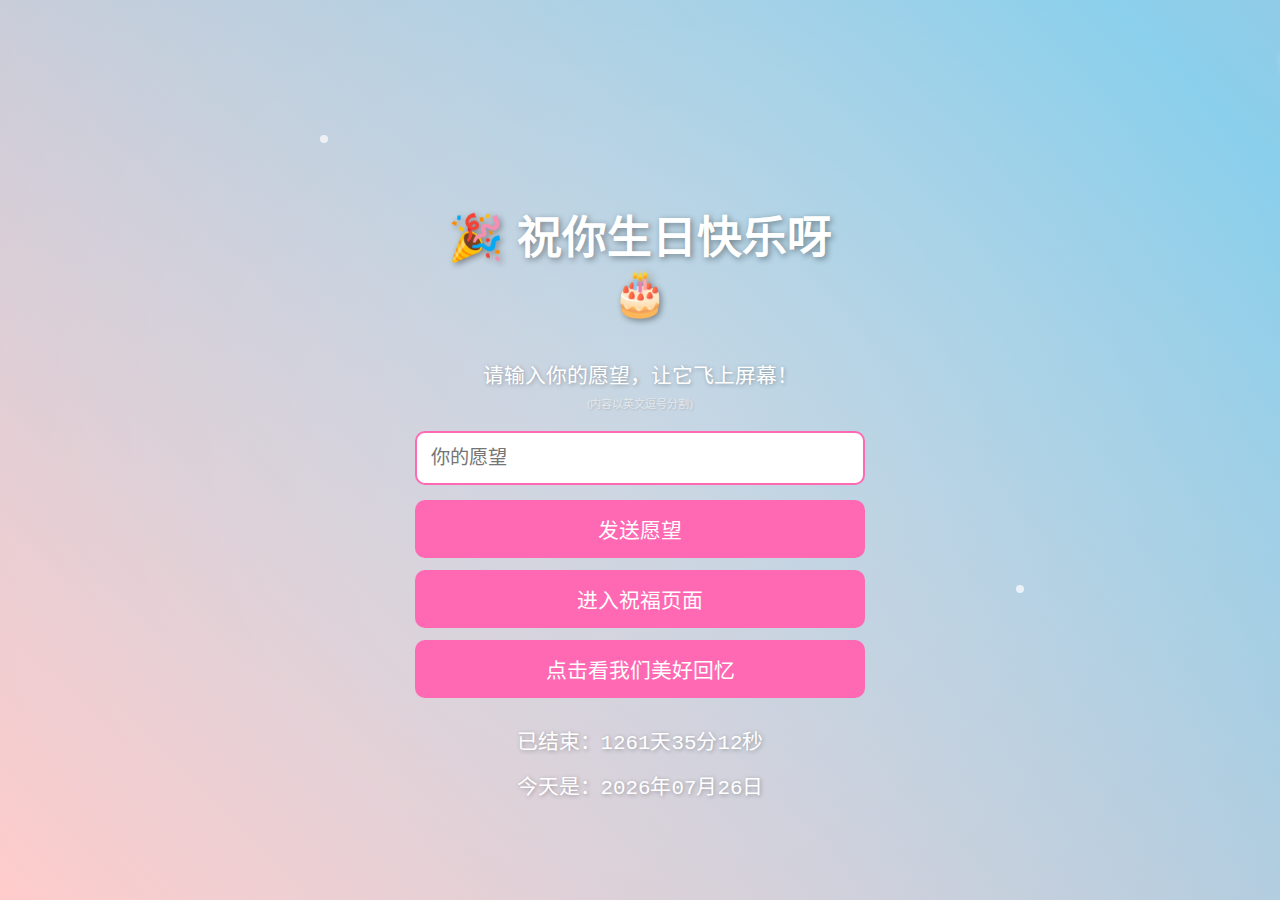
<file: index.html>
<!DOCTYPE html>
<html lang="zh-CN">
<head>
    <meta charset="UTF-8">
    <meta name="viewport" content="width=device-width, initial-scale=1.0, maximum-scale=1.0, user-scalable=no">
    <title>新颖花蕾</title>
    <link rel="stylesheet" href="styles.css">
</head>
<body>
    <div class="container main-page">
        <div class="particle-bg"></div>
        <div class="fireworks"></div>
        <div class="barrage"></div>
        <div class="marquee">
            <span>曾经沧海难为水，除却巫山不是云</span>
        </div>
        <div class="content">
            <h1>🎉 祝你生日快乐呀 🎂</h1>
            <p>请输入你的愿望，让它飞上屏幕！</p>
            <p class="wish-hint">(内容以英文逗号分割)</p>
            <input type="text" id="userWish" placeholder="你的愿望" maxlength="50">
            <button class="btn" onclick="sendBarrage()">发送愿望</button>
            <button class="btn" onclick="goToGreeting()">进入祝福页面</button>
            <button class="btn" onclick="showMemories()">点击看我们美好回忆</button>
            <div class="timer" id="timer">已结束：0天0分0秒</div>
            <div class="current-date" id="currentDate">今天是：2025年5月16日</div>
        </div>
        <div class="modal" id="memoryModal">
            <div class="modal-content">
                <h2>404</h2>
                <h3>ERROR DETECTED</h3>
                <p>抱歉，您查看的页面内容找不到了</p>
                <p>已经变成烂尾?</p>
                <button class="close-btn" onclick="closeModal()">关闭</button>
            </div>
        </div>
        <audio id="wishMusic" loop>
            <source src="02sri.mp3" type="audio/mpeg">
        </audio>
        <audio id="memoryMusic">
            <source src="01.mp3" type="audio/mpeg">
        </audio>
    </div>
    <script src="script.js"></script>
</body>
</html>
</file>
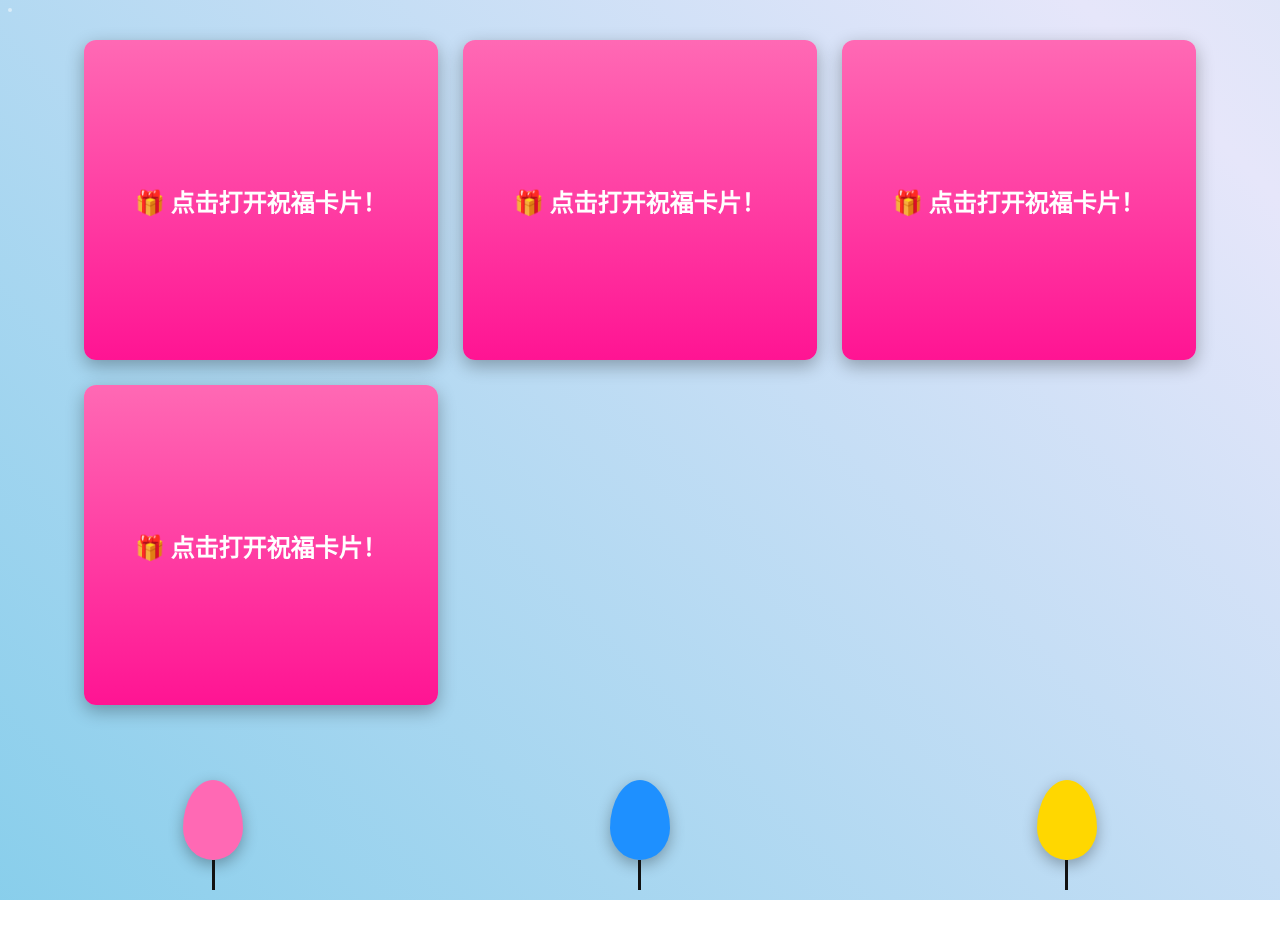
<file: greeting.html>
<!DOCTYPE html>
<html lang="zh-CN">
<head>
    <meta charset="UTF-8">
    <meta name="viewport" content="width=device-width, initial-scale=1.0">
    <title>最遗憾的是不能到最后</title>
    <link rel="stylesheet" href="styles.css">
</head>
<body>
    <div class="container greeting-page">
        <div class="dynamic-bg"></div>
        <div class="card-container">
            <!-- 第一张卡片：动态填充用户愿望 -->
            <div class="card" onclick="openCard(this)">
                <div class="card-inner">
                    <div class="card-front">
                        <h2>🎁 点击打开祝福卡片！</h2>
                    </div>
                    <div class="card-back">
                        <h2 id="greetingTitle">生日快乐！</h2>
                        <p id="greetingMessage">愿你生日充满欢乐，未来一年幸福美满，梦想成真！</p>
                    </div>
                </div>
            </div>
            <!-- 第二张卡片 -->
            <div class="card" onclick="openCard(this)">
                <div class="card-inner">
                    <div class="card-front">
                        <h2>🎁 点击打开祝福卡片！</h2>
                    </div>
                    <div class="card-back">
                        <h2>愿你永远天真单纯！</h2>
                        <p>保持一颗纯真的心，愿你永远快乐无忧！</p>
                    </div>
                </div>
            </div>
            <!-- 第三张卡片 -->
            <div class="card" onclick="openCard(this)">
                <div class="card-inner">
                    <div class="card-front">
                        <h2>🎁 点击打开祝福卡片！</h2>
                    </div>
                    <div class="card-back">
                        <h2>愿你今年快乐无忧！</h2>
                        <p>愿你的每一天都充满欢笑！</p>
                    </div>
                </div>
            </div>
            <!-- 第四张卡片 -->
            <div class="card" onclick="openCard(this)">
                <div class="card-inner">
                    <div class="card-front">
                        <h2>🎁 点击打开祝福卡片！</h2>
                    </div>
                    <div class="card-back">
                        <h2>愿你今年顺顺利利</h2>
                        <p>愿你的事业和生活一切顺利！</p>
                    </div>
                </div>
            </div>
            <!-- 第五张卡片 -->
            <div class="card" onclick="openCard(this)">
                <div class="card-inner">
                    <div class="card-front">
                        <h2>🎁 点击打开祝福卡片！</h2>
                    </div>
                    <div class="card-back">
                        <h2>愿你今年勇往直前</h2>
                        <p>勇敢追逐梦想，未来可期！</p>
                    </div>
                </div>
            </div>
            <!-- 第六张卡片 -->
            <div class="card" onclick="openCard(this)">
                <div class="card-inner">
                    <div class="card-front">
                        <h2>🎁 点击打开祝福卡片！</h2>
                    </div>
                    <div class="card-back">
                        <h2>愿你做上自己喜欢的事情</h2>
                        <p>找到热爱，活出精彩！</p>
                    </div>
                </div>
            </div>
            <!-- 第七张卡片 -->
            <div class="card" onclick="openCard(this)">
                <div class="card-inner">
                    <div class="card-front">
                        <h2>🎁 点击打开祝福卡片！</h2>
                    </div>
                    <div class="card-back">
                        <h2>愿你今年吃好喝好睡好</h2>
                        <p>身体健康，生活美满！</p>
                    </div>
                </div>
            </div>
            <!-- 第八张卡片 -->
            <div class="card" onclick="openCard(this)">
                <div class="card-inner">
                    <div class="card-front">
                        <h2>🎁 点击打开祝福卡片！</h2>
                    </div>
                    <div class="card-back">
                        <h2>愿你今年好事多多</h2>
                        <p>愿好运常伴，喜事连连！</p>
                    </div>
                </div>
            </div>
            <!-- 第九张卡片 -->
            <div class="card" onclick="openCard(this)">
                <div class="card-inner">
                    <div class="card-front">
                        <h2>🎁 点击打开祝福卡片！</h2>
                    </div>
                    <div class="card-back">
                        <h2>愿你今年平安喜乐！</h2>
                        <p>愿你平安顺遂，快乐每一天！</p>
                    </div>
                </div>
            </div>
            <!-- 第十张卡片 -->
            <div class="card" onclick="openCard(this)">
                <div class="card-inner">
                    <div class="card-front">
                        <h2>🎁 点击打开祝福卡片！</h2>
                    </div>
                    <div class="card-back">
                        <h2>愿你未来光芒万丈</h2>
                        <p>愿你的生活如星辰般耀眼！</p>
                    </div>
                </div>
            </div>
            <!-- 第十一张卡片 -->
            <div class="card" onclick="openCard(this)">
                <div class="card-inner">
                    <div class="card-front">
                        <h2>🎁 点击打开祝福卡片！</h2>
                    </div>
                    <div class="card-back">
                        <h2>愿你心想事成</h2>
                        <p>愿你所有的梦想都能实现！</p>
                    </div>
                </div>
            </div>
        </div>
        <div class="balloons">
            <div class="balloon draggable" data-speed="1"></div>
            <div class="balloon draggable" data-speed="1.5"></div>
            <div class="balloon draggable" data-speed="2"></div>
        </div>
        <audio id="greetingMusic" loop autoplay>
            <source src="03.mp3" type="audio/mpeg">
        </audio>
    </div>
    <script src="script.js"></script>
</body>
</html>
</file>
<file: styles.css>
body, html {
    margin: 0;
    padding: 0;
    height: 100%;
    width: 100%;
    overflow: hidden;
    font-family: 'Segoe UI', Arial, sans-serif;
}

/* General container styles */
.container {
    position: relative;
    width: 100%;
    height: 100vh;
    display: flex;
    flex-direction: column;
    justify-content: center;
    align-items: center;
    color: #333;
    overflow: hidden;
}

/* Main page styles */
.main-page {
    background: linear-gradient(45deg, #ffcccb, #87ceeb, #ffb6c1, #add8e6);
    background-size: 400%;
    animation: gradientShift 15s ease infinite;
}

/* Animated gradient keyframes */
@keyframes gradientShift {
    0% { background-position: 0% 50%; }
    50% { background-position: 100% 50%; }
    100% { background-position: 0% 50%; }
}

/* Particle background with twinkling stars */
.particle-bg {
    position: absolute;
    top: 0;
    left: 0;
    width: 100%;
    height: 100%;
    background: radial-gradient(circle, rgba(255, 255, 255, 0.2), transparent);
    z-index: 1;
}

.particle-bg::before, .particle-bg::after {
    content: '';
    position: absolute;
    width: 8px;
    height: 8px;
    background: #fff;
    border-radius: 50%;
    animation: twinkle 5s infinite ease-in-out;
    opacity: 0.7;
}

.particle-bg::before {
    top: 15%;
    left: 25%;
    animation-delay: 1s;
}

.particle-bg::after {
    top: 65%;
    right: 20%;
    animation-delay: 3s;
}

/* Twinkling star keyframes */
@keyframes twinkle {
    0%, 100% { opacity: 0.3; transform: scale(0.8); }
    50% { opacity: 1; transform: scale(1.2); }
}

/* Fireworks effect */
.fireworks {
    position: absolute;
    width: 100%;
    height: 100%;
    top: 0;
    left: 0;
    pointer-events: none;
    z-index: 2;
}

.firework-particle {
    position: absolute;
    width: 6px;
    height: 6px;
    border-radius: 50%;
    animation: explode 2s ease-out forwards;
    box-shadow: 0 0 8px rgba(255, 255, 255, 0.8);
}

/* Firework explosion keyframes */
@keyframes explode {
    0% { transform: scale(0); opacity: 1; }
    50% { transform: scale(1.5); opacity: 0.8; }
    100% { transform: scale(0); opacity: 0; }
}

/* Marquee styles */
.marquee {
    position: absolute;
    top: 5%;
    width: 100%;
    overflow: hidden;
    white-space: nowrap;
    font-size: 1.4em;
    font-weight: bold;
    z-index: 3;
}

.marquee span {
    display: inline-block;
    padding-left: 100%;
    animation: marquee 12s linear infinite, colorChange 6s infinite;
    text-shadow: 0 0 8px rgba(255, 255, 255, 0.8);
    opacity: 0.7;
}

/* Color change for marquee */
@keyframes colorChange {
    0% { color: #ffd700; }
    33% { color: #ff69b4; }
    66% { color: #1e90ff; }
    100% { color: #ffd700; }
}

/* Marquee animation */
@keyframes marquee {
    0% { transform: translateX(0); }
    100% { transform: translateX(-100%); }
}

/* Content area styles */
.content {
    text-align: center;
    z-index: 4;
    padding: 20px;
    width: 90%;
    max-width: 450px;
    display: flex;
    flex-direction: column;
    align-items: center;
    animation: contentFadeIn 1.5s ease-out;
    margin-top: 100px;
}

/* Content fade-in animation */
@keyframes contentFadeIn {
    0% { opacity: 0; transform: scale(0.9); }
    100% { opacity: 1; transform: scale(1); }
}

h1 {
    font-size: 2.8em;
    margin: 0 0 20px 0;
    color: #fff;
    text-shadow: 2px 2px 6px rgba(0, 0, 0, 0.4);
    animation: bounce 1.5s infinite;
    width: 100%;
    text-align: center;
}

p {
    font-size: 1.3em;
    margin-bottom: 20px;
    color: #fff;
    text-shadow: 1px 1px 4px rgba(0, 0, 0, 0.3);
}

input[type="text"] {
    width: 100%;
    padding: 14px;
    font-size: 1.2em;
    margin-bottom: 15px;
    border: 2px solid #ff69b4;
    border-radius: 10px;
    outline: none;
    box-sizing: border-box;
    transition: border-color 0.3s, box-shadow 0.3s;
}

input[type="text"]:focus {
    border-color: #ff1493;
    box-shadow: 0 0 8px rgba(255, 20, 147, 0.5);
}

.btn {
    width: 100%;
    padding: 14px;
    background: #ff69b4;
    color: white;
    border: none;
    border-radius: 10px;
    font-size: 1.3em;
    cursor: pointer;
    transition: transform 0.2s, background 0.3s, box-shadow 0.3s;
    margin-bottom: 12px;
}

.btn:hover {
    background: #ff1493;
    transform: translateY(-3px);
    box-shadow: 0 4px 10px rgba(0, 0, 0, 0.3);
}

/* Barrage styles */
.barrage {
    position: absolute;
    width: 100%;
    height: 100%;
    top: 0;
    left: 0;
    pointer-events: none;
    overflow: hidden;
    z-index: 5;
}

.barrage-text {
    position: absolute;
    white-space: nowrap;
    font-size: 1.5em;
    text-shadow: 0 0 12px rgba(0, 0, 0, 0.7), 0 0 20px rgba(255, 255, 255, 0.9);
    animation: barrage 4s linear forwards; /* 调整为 4秒 */
}

/* Barrage animation */
@keyframes barrage {
    0% { transform: translateX(100vw); opacity: 1; }
    100% { transform: translateX(-100%); opacity: 1; }
}

/* Timer and date styles */
.timer, .current-date {
    margin-top: 15px;
    font-size: 1.3em;
    color: #fff;
    text-shadow: 1px 1px 4px rgba(0, 0, 0, 0.3);
    font-family: 'Courier New', Courier, monospace;
    text-align: center;
}

/* Modal styles (404 error) */
.modal {
    display: none;
    position: fixed;
    top: 0;
    left: 0;
    width: 100%;
    height: 100%;
    background: rgba(0, 0, 0, 0.7);
    z-index: 10;
    justify-content: center;
    align-items: center;
}

.modal-content {
    background: #f5f5f5;
    padding: 30px;
    border: 1px solid #ccc;
    border-radius: 8px;
    text-align: center;
    max-width: 90%;
    width: 450px;
    box-shadow: 0 4px 15px rgba(0, 0, 0, 0.2);
    font-family: 'Courier New', Courier, monospace;
    animation: modalPop 0.5s ease-out;
}

@keyframes modalPop {
    0% { transform: scale(0.7); opacity: 0; }
    100% { transform: scale(1); opacity: 1; }
}

.modal-content h2 {
    color: #d32f2f;
    font-size: 2.8em;
    margin: 0;
    font-weight: bold;
}

.modal-content h3 {
    color: #333;
    font-size: 1.3em;
    margin: 10px 0;
    letter-spacing: 2px;
}

.modal-content p {
    color: #666;
    font-size: 1.1em;
    margin: 20px 0;
    text-shadow: none;
}

.close-btn {
    background: #666;
    color: #fff;
    border: none;
    padding: 12px 24px;
    border-radius: 5px;
    cursor: pointer;
    font-size: 1.1em;
    transition: background 0.3s, transform 0.2s;
}

.close-btn:hover {
    background: #333;
    transform: translateY(-2px);
}

/* Greeting page styles */
.greeting-page {
    background: linear-gradient(45deg, #87ceeb, #e6e6fa, #b0e0e6, #d8bfd8);
    background-size: 400%;
    animation: gradientShift 15s ease infinite;
    overflow-y: auto;
    justify-content: flex-start;
    padding: 20px 0;
}

/* Parallax background */
.dynamic-bg {
    position: absolute;
    width: 100%;
    height: 200%;
    top: 0;
    left: 0;
    background: url('data:image/svg+xml;utf8,<svg xmlns="http://www.w3.org/2000/svg"><circle cx="10" cy="10" r="2" fill="rgba(255,255,255,0.5)"/></svg>') repeat;
    animation: parallaxScroll 20s linear infinite;
    z-index: 1;
}

@keyframes parallaxScroll {
    0% { transform: translateY(0); }
    100% { transform: translateY(-150px); }
}

/* Card container */
.card-container {
    display: grid;
    grid-template-columns: repeat(auto-fit, minmax(280px, 1fr));
    gap: 25px;
    width: 90%;
    max-width: 1200px;
    padding: 20px;
    box-sizing: border-box;
    z-index: 2;
}

/* Card styles */
.card {
    width: 100%;
    height: 320px;
    perspective: 1200px;
    cursor: pointer;
    transition: transform 0.3s, box-shadow 0.3s;
}

.card:hover {
    transform: translateY(-10px);
    box-shadow: 0 8px 20px rgba(0, 0, 0, 0.3);
}

.card-inner {
    width: 100%;
    height: 100%;
    position: relative;
    transform-style: preserve-3d;
    transition: transform 0.8s cubic-bezier(0.68, -0.55, 0.265, 1.55);
}

.card.open .card-inner {
    transform: rotateY(180deg);
}

.card-front, .card-back {
    width: 100%;
    height: 100%;
    position: absolute;
    backface-visibility: hidden;
    display: flex;
    flex-direction: column;
    justify-content: center;
    align-items: center;
    background: #fff;
    border-radius: 12px;
    box-shadow: 0 6px 18px rgba(0, 0, 0, 0.3);
}

.card-front {
    background: linear-gradient(to bottom, #ff69b4, #ff1493);
    color: white;
}

.card-back {
    transform: rotateY(180deg);
    background: linear-gradient(to bottom, #1e90ff, #87ceeb);
    color: #333;
}

.card-back h2 {
    font-size: 1.6em;
    margin-bottom: 12px;
}

.card-back p {
    font-size: 1.1em;
    color: #333;
    text-shadow: none;
}

/* Sparkle effect on card open */
.card.open .card-back::after {
    content: '';
    position: absolute;
    width: 100%;
    height: 100%;
    background: radial-gradient(circle, rgba(255, 255, 255, 0.5), transparent);
    animation: sparkle 1s ease-out;
}

@keyframes sparkle {
    0% { opacity: 1; transform: scale(0); }
    100% { opacity: 0; transform: scale(2); }
}

/* Balloon styles */
.balloons {
    position: fixed;
    bottom: 40px;
    width: 100%;
    display: flex;
    justify-content: space-around;
    z-index: 2;
}

.balloons .balloon {
    width: 60px;
    height: 80px;
    background: #ff69b4;
    border-radius: 50% 50% 50% 50% / 60% 60% 40% 40%;
    position: relative;
    animation: float 1.8s infinite ease-in-out, rotate 3s infinite ease-in-out;
    cursor: move;
    box-shadow: 0 5px 15px rgba(0, 0, 0, 0.3);
    z-index: 3;
}

.balloons .balloon:nth-child(2) {
    background: #1e90ff;
    animation-delay: 0.6s;
}

.balloons .balloon:nth-child(3) {
    background: #ffd700;
    animation-delay: 1.2s;
}

.balloons .balloon::after {
    content: '';
    position: absolute;
    bottom: -30px;
    left: calc(50% - 1.5px);
    width: 3px;
    height: 30px;
    background: #111;
    z-index: 2;
}

/* Balloon rotation */
@keyframes rotate {
    0%, 100% { transform: rotate(8deg); }
    50% { transform: rotate(-8deg); }
}

/* Float animation */
@keyframes float {
    0%, 100% { transform: translateY(0) translateX(-20px); }
    50% { transform: translateY(-150px) translateX(20px); }
}

/* Bounce animation */
@keyframes bounce {
    0%, 20%, 50%, 80%, 100% { transform: translateY(0); }
    40% { transform: translateY(-20px); }
    60% { transform: translateY(-10px); }
}

/* Media queries for responsiveness */
@media (max-width: 600px) {
    h1 { font-size: 2.2em; }
    p { font-size: 1.1em; }
    .marquee { font-size: 1.1em; }
    .barrage-text { font-size: 1.2em; }
    .timer, .current-date { font-size: 1.1em; }
    .btn { font-size: 1.1em; padding: 12px; }
    .card { height: 280px; }
    .card-back h2 { font-size: 1.3em; }
    .card-back p { font-size: 1em; }
    input[type="text"] { font-size: 1.1em; padding: 12px; }
    .modal-content { width: 85%; padding: 25px; }
    .modal-content h2 { font-size: 2.2em; }
    .modal-content h3 { font-size: 1.1em; }
    .modal-content p { font-size: 1em; }
    
}

.wish-hint {
    font-size: 0.7em;
    color: #f0f0f0;
    text-shadow: 1px 1px 2px rgba(0, 0, 0, 0.2);
    opacity: 0.7;
    margin: -10px 0 20px 0;
    line-height: 1;
}
</file>
